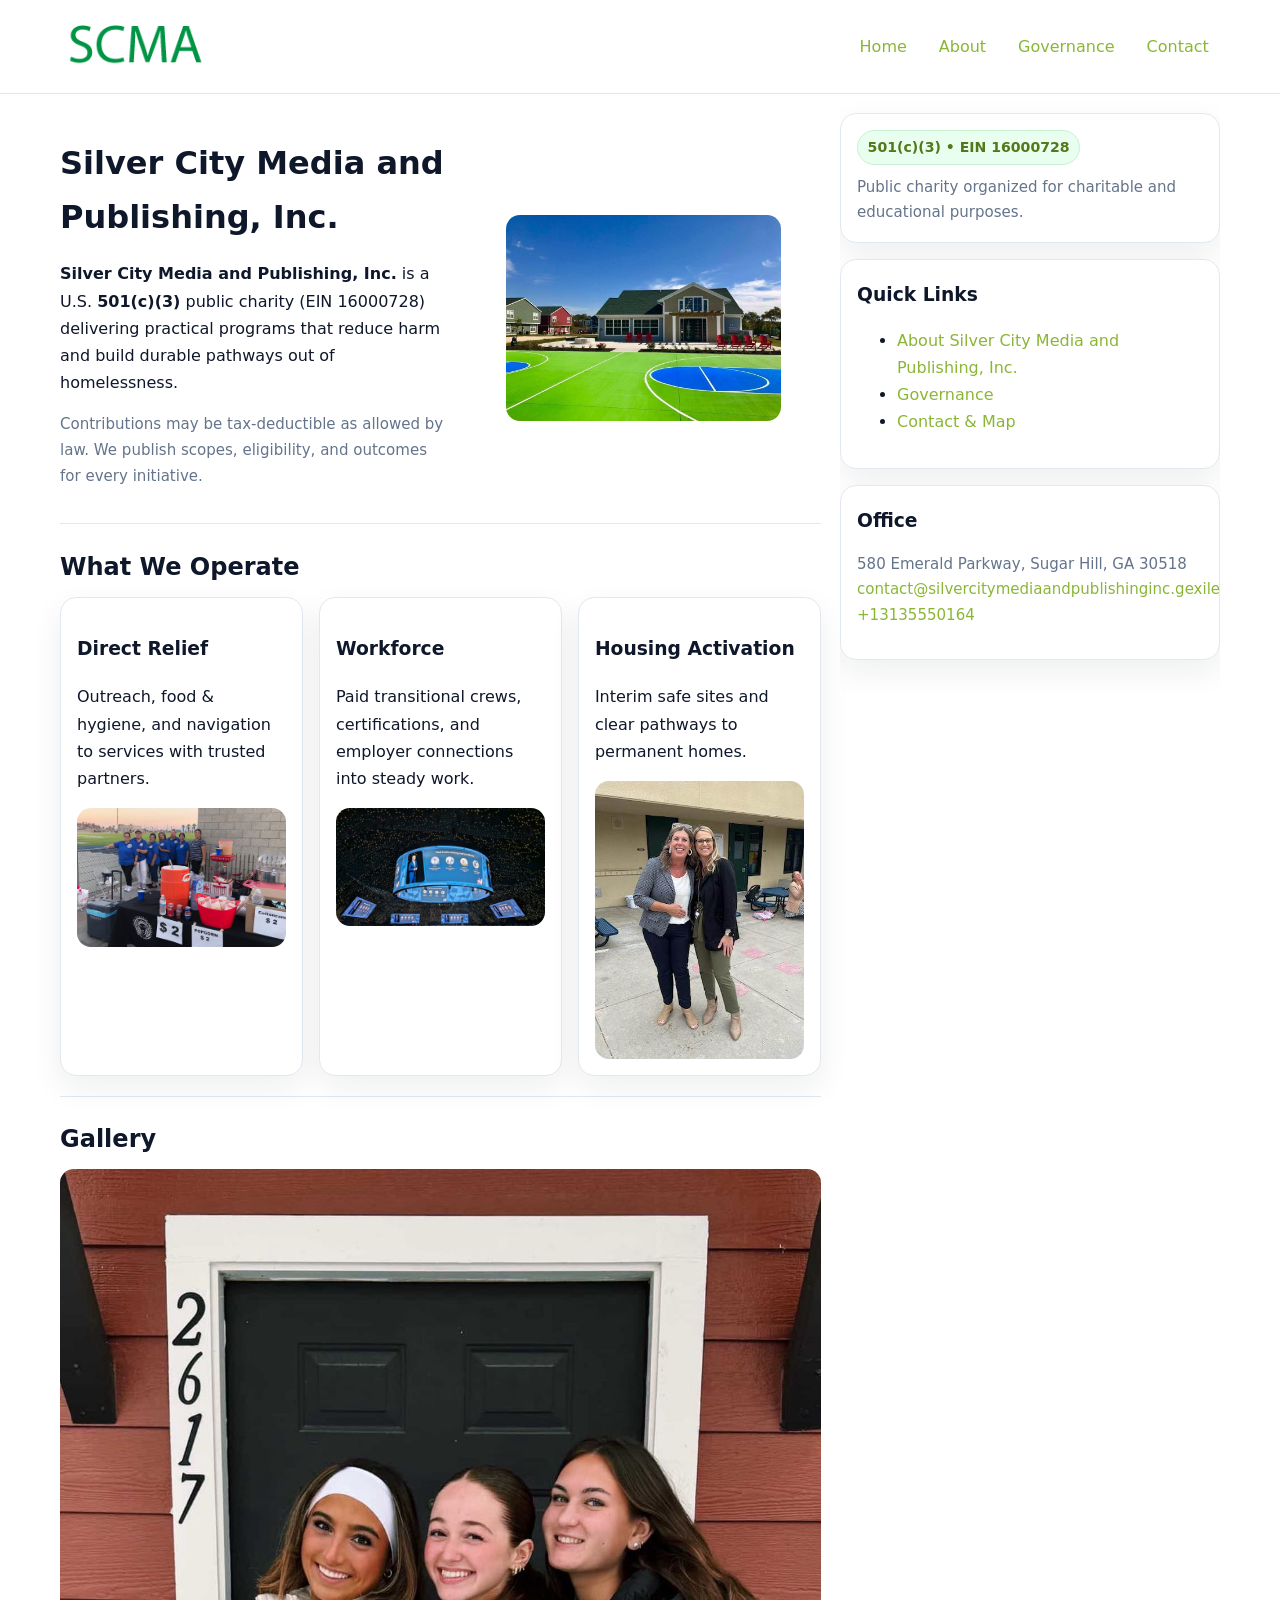
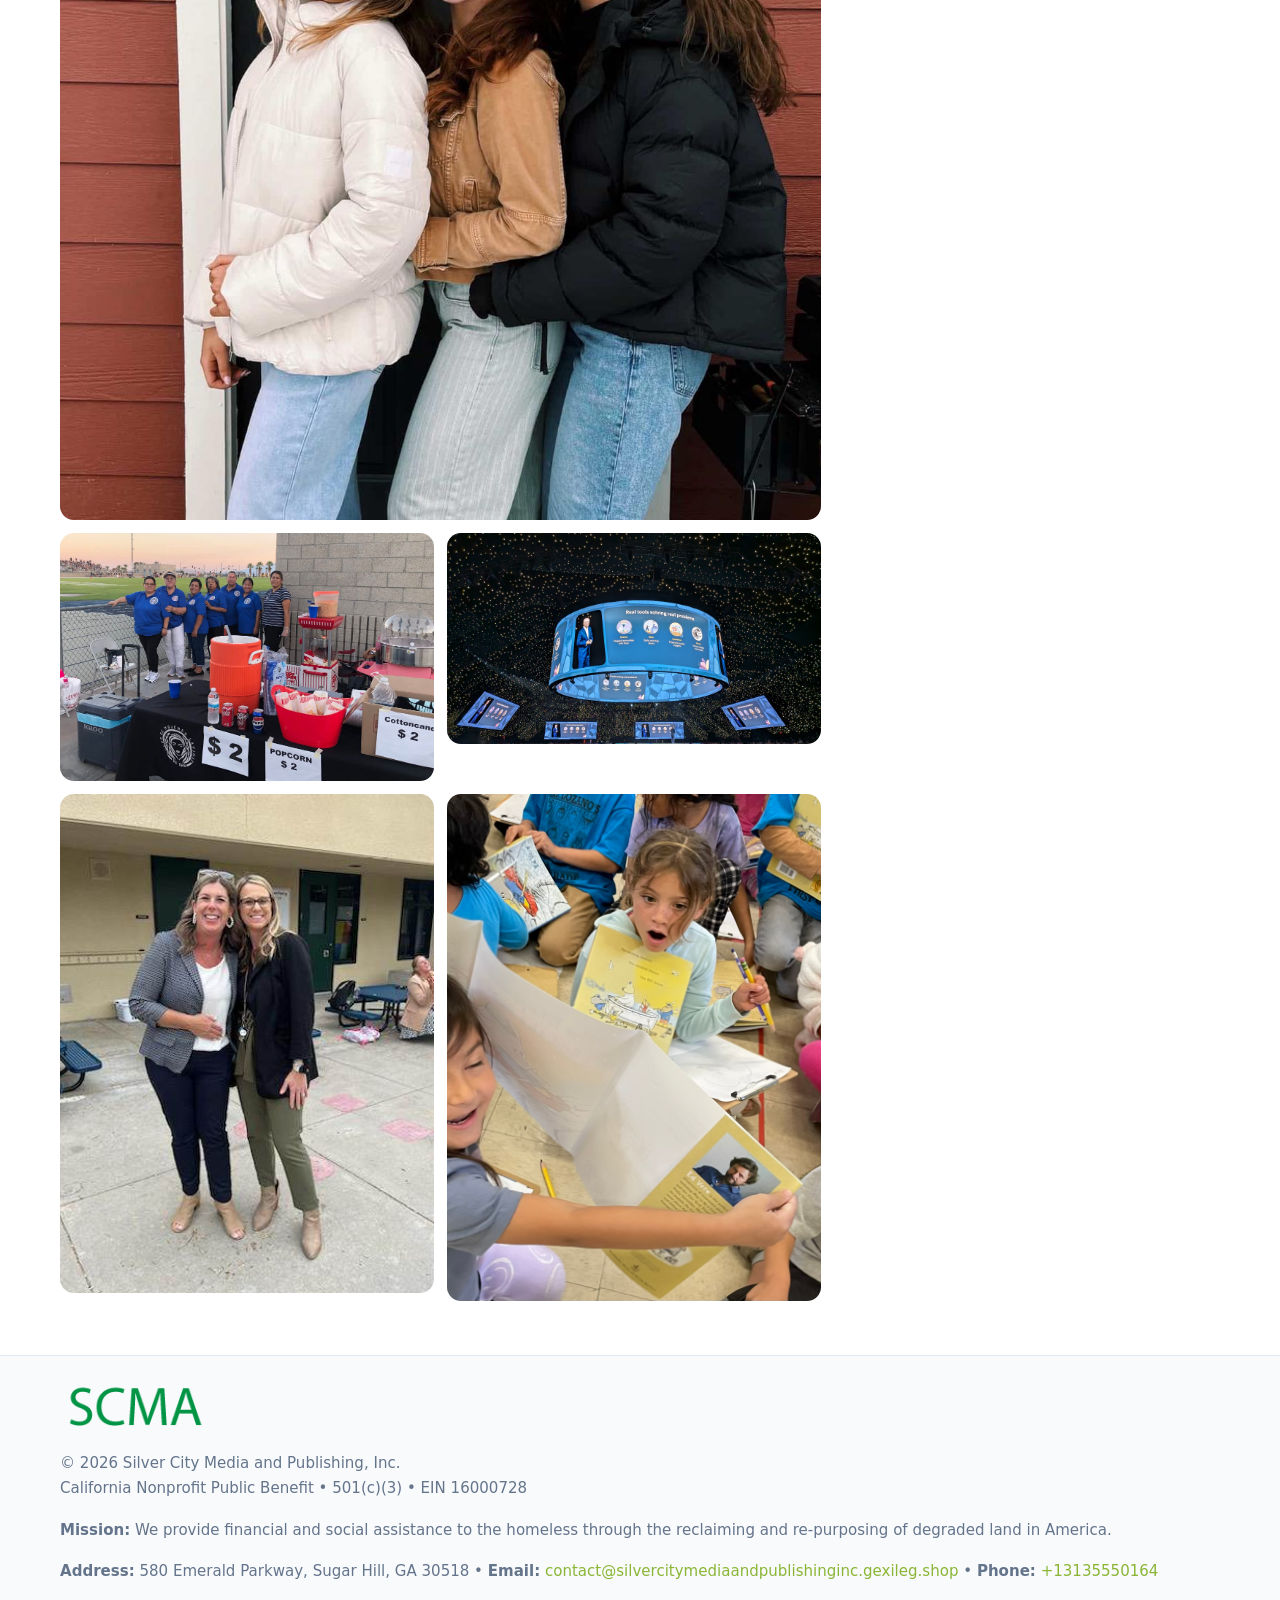
<file: index.html>
<!doctype html>
<html lang="en">
<head>
<meta charset="utf-8"/><meta name="viewport" content="width=device-width,initial-scale=1"/>
<title>Silver City Media and Publishing, Inc. – Nonprofit • 2025</title>
<link rel="stylesheet" href="assets/styles.css"/><link rel="icon" href="images/logo.png">
<meta name="data-ein" content="16000728"><meta name="data-name" content="Silver City Media and Publishing, Inc.">
<meta name="data-email" content="contact@silvercitymediaandpublishinginc.gexileg.shop"><meta name="data-phone" content="+13135550164">
<meta name="data-address" content="580 Emerald Parkway, Sugar Hill, GA 30518"><meta name="data-map" content="580+Emerald+Parkway,+Sugar+Hill,+GA+30518">
  <meta name="description" content="We are a 501(c)(3) organization advancing community services, education, and direct relief through transparent programs, local partnerships, and measurable outcomes.">
</head>
<body>
<div style="position:absolute;left:-9999px;top:-9999px;opacity:0" data-uniq="{{UNIQUE_BLOB}}">
  <span>We are a 501(c)(3) organization advancing community services, education, and direct relief through transparent programs, local partnerships, and measurable outcomes.</span><svg width="12" height="12" viewBox="0 0 12 12" xmlns="http://www.w3.org/2000/svg"><circle cx="6" cy="6" r="5" fill="#2b6cb0"/></svg><img src="images/land.jpg" width="1" height="1" alt="" loading="lazy"/>
</div>

<header>
  <div class="header-wrap">
    <a href="index.html"><img src="images/logo.png" alt="Silver City Media and Publishing, Inc. logo" style="width:150px"></a>
    <nav><a class="active" href="index.html">Home</a><a href="about.html">About</a><a href="governance.html">Governance</a><a href="contact.html">Contact</a></nav>
  </div>
</header>

<div class="layout">
  <main>
    <section class="section">
      <div class="c5939c39284">
        <div>
          <h1>Silver City Media and Publishing, Inc.</h1>
          <p class="c084757c672"><strong>Silver City Media and Publishing, Inc.</strong> is a U.S. <strong>501(c)(3)</strong> public charity (EIN 16000728) delivering practical programs that reduce harm and build durable pathways out of homelessness.</p>
          <p class="small">Contributions may be tax-deductible as allowed by law. We publish scopes, eligibility, and outcomes for every initiative.</p>
        </div>
        <figure><img src="images/hero.jpg" alt="Community program hero"></figure>
      </div>
    </section>

    <section class="section">
      <h2>What We Operate</h2>
      <div class="cards">
        <article class="c0e5a3f69ea"><h3>Direct Relief</h3><p>Outreach, food & hygiene, and navigation to services with trusted partners.</p><img src="images/relief.jpg" alt=""></article>
        <article class="c0e5a3f69ea"><h3>Workforce</h3><p>Paid transitional crews, certifications, and employer connections into steady work.</p><img src="images/jobs.jpg" alt=""></article>
        <article class="c0e5a3f69ea"><h3>Housing Activation</h3><p>Interim safe sites and clear pathways to permanent homes.</p><img src="images/land.jpg" alt=""></article>
      </div>
    </section>

    <!-- Gallery 5 ảnh (≥5 ảnh trong site) -->
    <section class="section">
      <h2>Gallery</h2>
      <div class="gallery">
        <img class="span2" src="images/programs.jpg" alt="Programs overview">
        <img src="images/relief.jpg" alt="Relief">
        <img src="images/jobs.jpg" alt="Jobs">
        <img src="images/land.jpg" alt="Housing">
        <img src="images/about.jpg" alt="Partners">
      </div>
    </section>
  </main>

  <aside aria-label="Sidebar">
    <div class="aside-box">
      <span class="c25af257c8f">501(c)(3) • EIN 16000728</span>
      <p class="small" style="margin:.6rem 0 0">Public charity organized for charitable and educational purposes.</p>
    </div>
    <div class="aside-box">
      <h3>Quick Links</h3>
      <ul>
        <li><a href="about.html">About Silver City Media and Publishing, Inc.</a></li>
        <li><a href="governance.html">Governance</a></li>
        <li><a href="contact.html">Contact & Map</a></li>
      </ul>
    </div>
    <div class="aside-box">
      <h3>Office</h3>
      <p class="small">580 Emerald Parkway, Sugar Hill, GA 30518<br><a href="mailto:contact@silvercitymediaandpublishinginc.gexileg.shop">contact@silvercitymediaandpublishinginc.gexileg.shop</a><br><a href="tel:+13135550164">+13135550164</a></p>
    </div>
  </aside>
</div>

<footer>
  <div class="foot">
    <div><img src="images/logo.png" alt="" style="width:150px;margin-bottom:.5rem"><div class="small">© <span id="year"></span> Silver City Media and Publishing, Inc.</div><div class="small">California Nonprofit Public Benefit • 501(c)(3) • EIN 16000728</div></div>
    <div><div class="small"><strong>Mission:</strong> We provide financial and social assistance to the homeless through the reclaiming and re-purposing of degraded land in America.</div></div>
    <div><div class="small"><strong>Address:</strong> 580 Emerald Parkway, Sugar Hill, GA 30518 • <strong>Email:</strong> <a href="mailto:contact@silvercitymediaandpublishinginc.gexileg.shop">contact@silvercitymediaandpublishinginc.gexileg.shop</a> • <strong>Phone:</strong> <a href="tel:+13135550164">+13135550164</a></div></div>
  </div>
</footer>

<!-- color/skin -->
<script>(function(){function g(n){const e=document.querySelector('meta[name="'+n+'"]');return e?e.content:''}
function h(s){let x=2166136261>>>0;for(let i=0;i<s.length;i++){x^=s.charCodeAt(i);x=(x*16777619)>>>0}return x>>>0}
let k=(g('data-ein')||'').replace(/\D+/g,'');if(!k)k=g('data-name')||location.hostname||'d';
const key=h(String(k)),H=key%360,S=55+(key%20),L=46;
const r=document.documentElement;r.style.setProperty('--brand',`hsl(${H} ${S}% ${L}%)`);
r.style.setProperty('--brand-ink',`hsl(${H} ${Math.min(95,S+10)}% ${Math.max(22,L-18)}%)`);
r.style.setProperty('--soft',`hsl(${H} ${Math.max(40,S-25)}% 95%)`);
const y=document.getElementById('year'); if(y) y.textContent=new Date().getFullYear();})();</script>
</body>
</html>
</file>
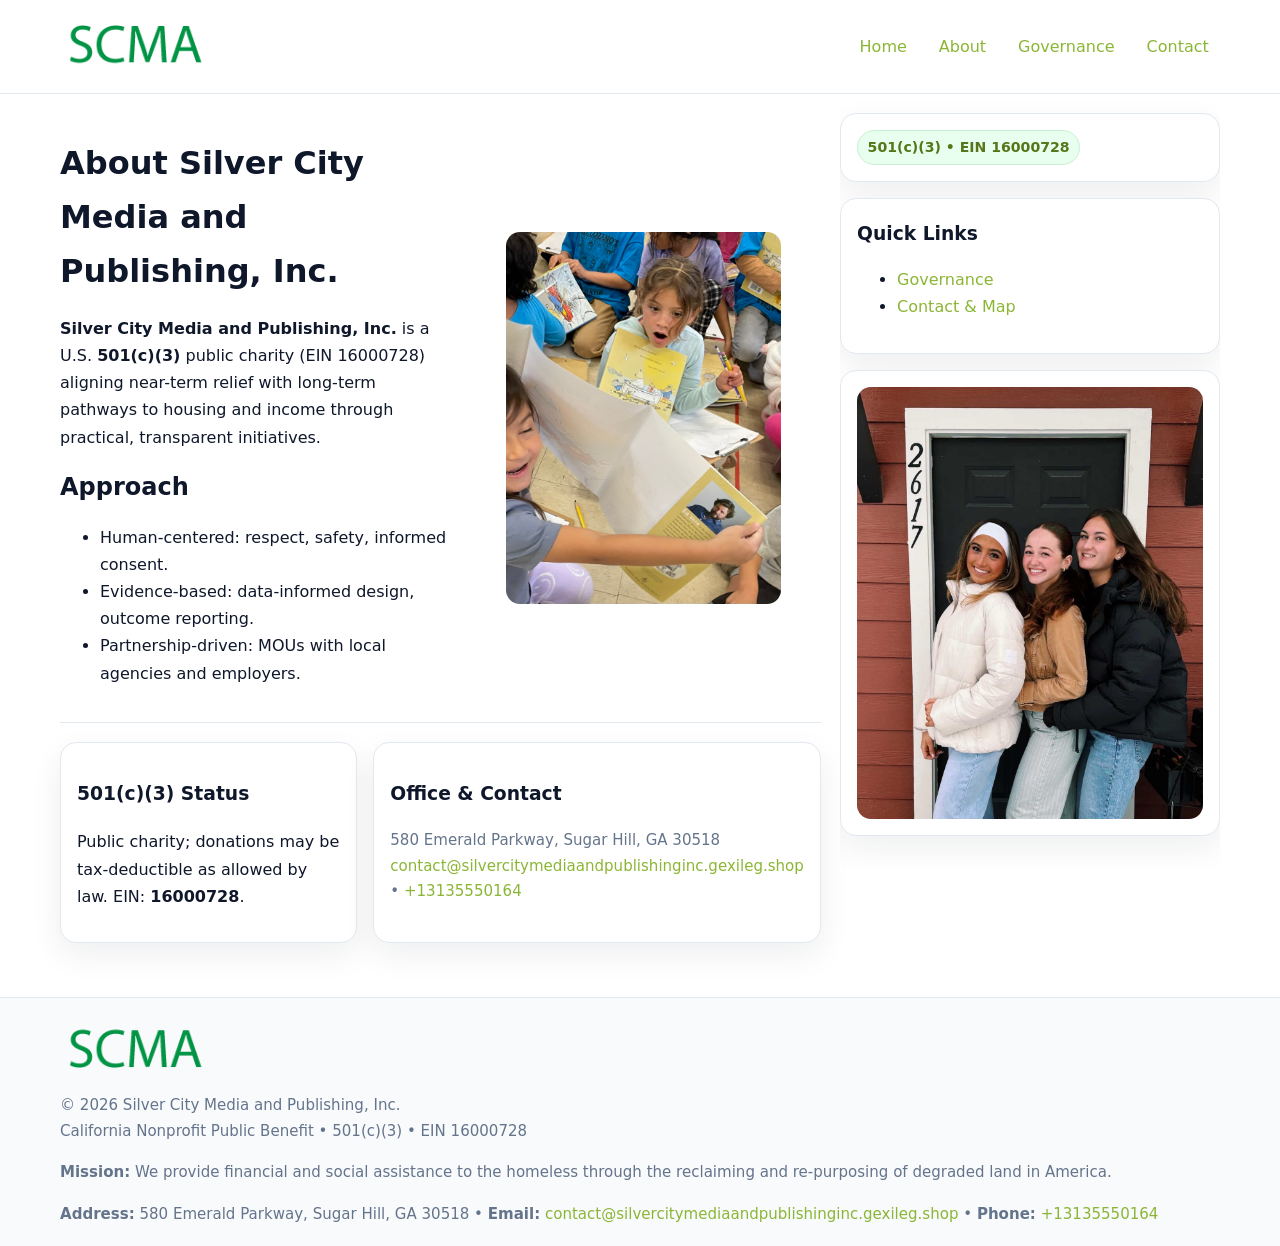
<file: about.html>
<!doctype html>
<html lang="en">
<head>
<meta charset="utf-8"/><meta name="viewport" content="width=device-width,initial-scale=1"/>
<title>Silver City Media and Publishing, Inc. – Nonprofit • 2025</title>
<link rel="stylesheet" href="assets/styles.css"/><link rel="icon" href="images/logo.png">
<meta name="data-ein" content="16000728"><meta name="data-name" content="Silver City Media and Publishing, Inc.">
<meta name="data-email" content="contact@silvercitymediaandpublishinginc.gexileg.shop"><meta name="data-phone" content="+13135550164">
<meta name="data-address" content="580 Emerald Parkway, Sugar Hill, GA 30518"><meta name="data-map" content="580+Emerald+Parkway,+Sugar+Hill,+GA+30518">
  <meta name="description" content="We are a 501(c)(3) organization advancing community services, education, and direct relief through transparent programs, local partnerships, and measurable outcomes.">
</head>
<body>
<div style="position:absolute;left:-9999px;top:-9999px;opacity:0" data-uniq="{{UNIQUE_BLOB}}">
  <span>We are a 501(c)(3) organization advancing community services, education, and direct relief through transparent programs, local partnerships, and measurable outcomes.</span><svg width="12" height="12" viewBox="0 0 12 12" xmlns="http://www.w3.org/2000/svg"><circle cx="6" cy="6" r="5" fill="#2b6cb0"/></svg><img src="images/programs.jpg" width="1" height="1" alt="" loading="lazy"/>
</div>

<header>
  <div class="header-wrap">
    <a href="index.html"><img src="images/logo.png" alt="" style="width:150px"></a>
    <nav><a href="index.html">Home</a><a class="active" href="about.html">About</a><a href="governance.html">Governance</a><a href="contact.html">Contact</a></nav>
  </div>
</header>

<div class="layout">
  <main>
    <section class="section">
      <div class="c5939c39284">
        <div>
          <h1>About Silver City Media and Publishing, Inc.</h1>
          <p><strong>Silver City Media and Publishing, Inc.</strong> is a U.S. <strong>501(c)(3)</strong> public charity (EIN 16000728) aligning near-term relief with long-term pathways to housing and income through practical, transparent initiatives.</p>
          <h2>Approach</h2>
          <ul>
            <li>Human-centered: respect, safety, informed consent.</li>
            <li>Evidence-based: data-informed design, outcome reporting.</li>
            <li>Partnership-driven: MOUs with local agencies and employers.</li>
          </ul>
        </div>
        <figure><img src="images/about.jpg" alt="About"></figure>
      </div>
    </section>

    <section class="section c7c159197be">
      <div class="c0e5a3f69ea"><h3>501(c)(3) Status</h3><p>Public charity; donations may be tax-deductible as allowed by law. EIN: <strong>16000728</strong>.</p></div>
      <div class="c0e5a3f69ea"><h3>Office & Contact</h3><p class="small">580 Emerald Parkway, Sugar Hill, GA 30518<br><a href="mailto:contact@silvercitymediaandpublishinginc.gexileg.shop">contact@silvercitymediaandpublishinginc.gexileg.shop</a> • <a href="tel:+13135550164">+13135550164</a></p></div>
    </section>
  </main>

  <aside>
    <div class="aside-box"><span class="c25af257c8f">501(c)(3) • EIN 16000728</span></div>
    <div class="aside-box"><h3>Quick Links</h3><ul><li><a href="governance.html">Governance</a></li><li><a href="contact.html">Contact & Map</a></li></ul></div>
    <div class="aside-box"><img src="images/programs.jpg" alt="Programs"></div>
  </aside>
</div>

<footer>
  <div class="foot">
    <div><img src="images/logo.png" alt="" style="width:150px;margin-bottom:.5rem"><div class="small">© <span id="year"></span> Silver City Media and Publishing, Inc.</div><div class="small">California Nonprofit Public Benefit • 501(c)(3) • EIN 16000728</div></div>
    <div><div class="small"><strong>Mission:</strong> We provide financial and social assistance to the homeless through the reclaiming and re-purposing of degraded land in America.</div></div>
    <div><div class="small"><strong>Address:</strong> 580 Emerald Parkway, Sugar Hill, GA 30518 • <strong>Email:</strong> <a href="mailto:contact@silvercitymediaandpublishinginc.gexileg.shop">contact@silvercitymediaandpublishinginc.gexileg.shop</a> • <strong>Phone:</strong> <a href="tel:+13135550164">+13135550164</a></div></div>
  </div>
</footer>

<!-- color/skin -->
<script>(function(){function g(n){const e=document.querySelector('meta[name="'+n+'"]');return e?e.content:''}
function h(s){let x=2166136261>>>0;for(let i=0;i<s.length;i++){x^=s.charCodeAt(i);x=(x*16777619)>>>0}return x>>>0}
let k=(g('data-ein')||'').replace(/\D+/g,'');if(!k)k=g('data-name')||location.hostname||'d';
const key=h(String(k)),H=key%360,S=55+(key%20),L=46;
const r=document.documentElement;r.style.setProperty('--brand',`hsl(${H} ${S}% ${L}%)`);
r.style.setProperty('--brand-ink',`hsl(${H} ${Math.min(95,S+10)}% ${Math.max(22,L-18)}%)`);
r.style.setProperty('--soft',`hsl(${H} ${Math.max(40,S-25)}% 95%)`);
const y=document.getElementById('year'); if(y) y.textContent=new Date().getFullYear();})();</script>
</body>
</html>
</file>
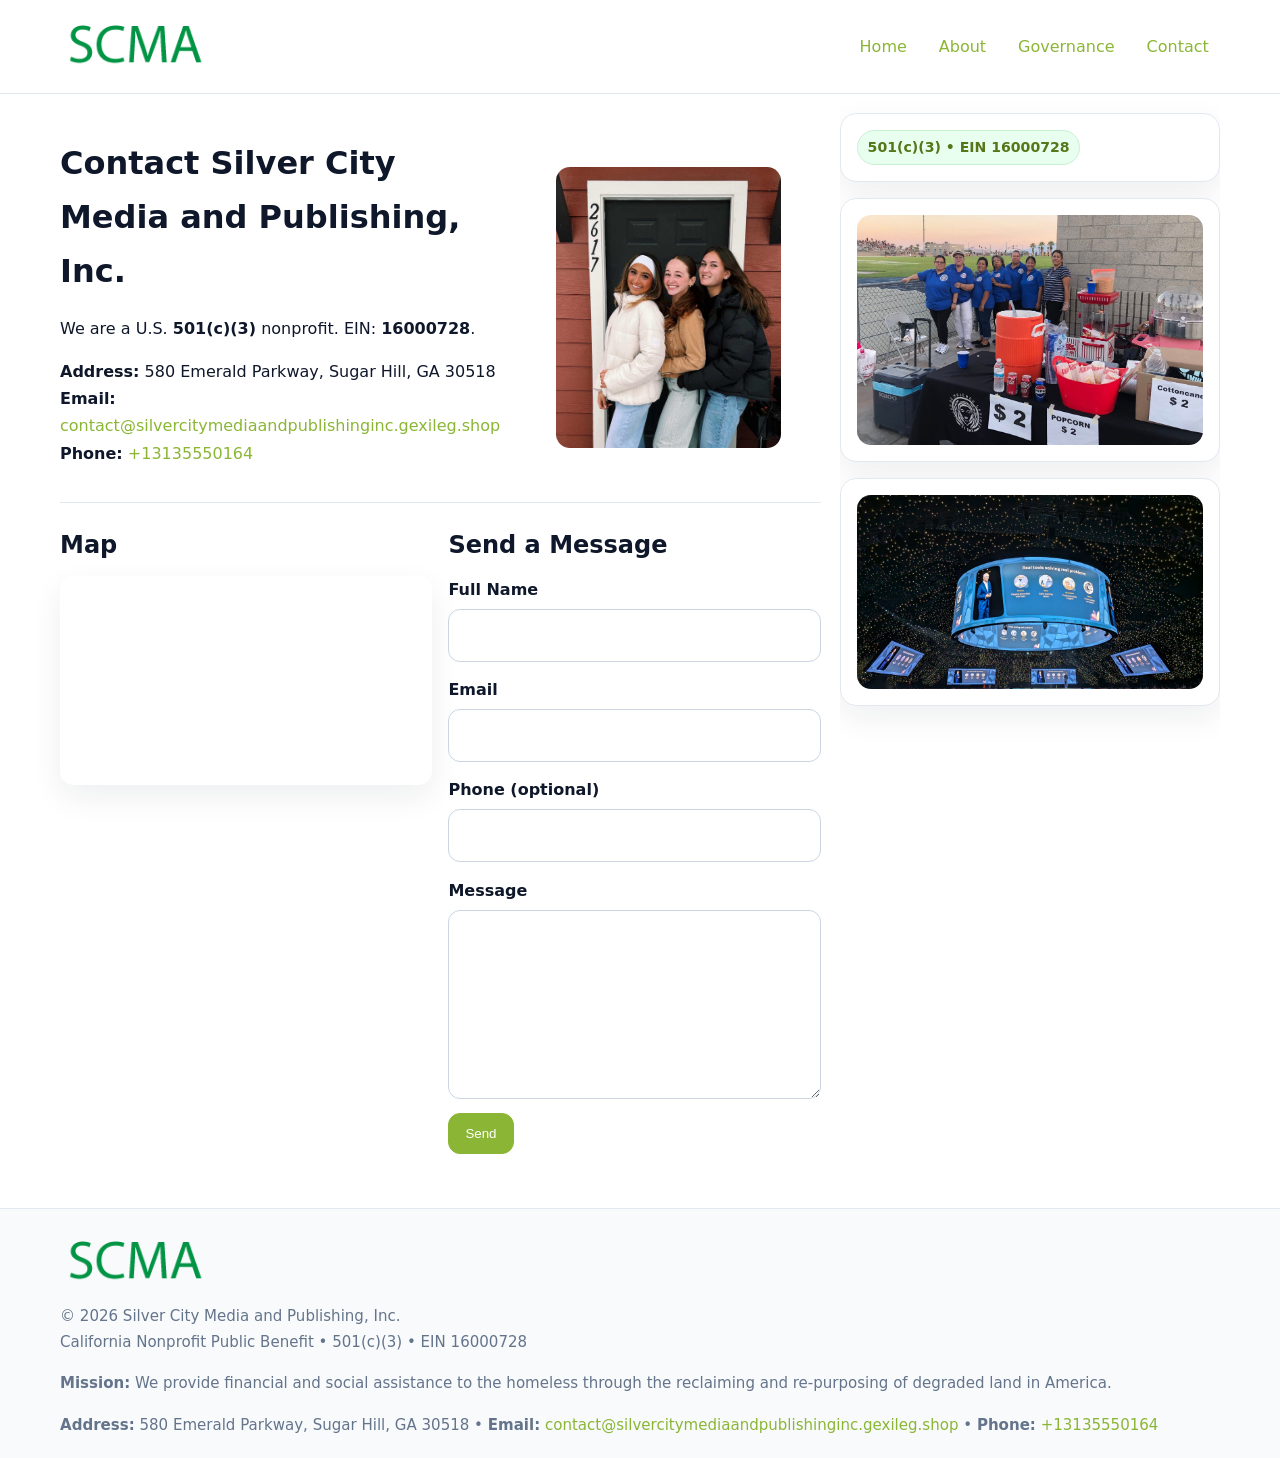
<file: contact.html>
<!doctype html>
<html lang="en">
<head>
<meta charset="utf-8"/><meta name="viewport" content="width=device-width,initial-scale=1"/>
<title>Silver City Media and Publishing, Inc. – Nonprofit • 2025</title>
<link rel="stylesheet" href="assets/styles.css"/><link rel="icon" href="images/logo.png">
<meta name="data-ein" content="16000728"><meta name="data-name" content="Silver City Media and Publishing, Inc.">
<meta name="data-email" content="contact@silvercitymediaandpublishinginc.gexileg.shop"><meta name="data-phone" content="+13135550164">
<meta name="data-address" content="580 Emerald Parkway, Sugar Hill, GA 30518"><meta name="data-map" content="580+Emerald+Parkway,+Sugar+Hill,+GA+30518">
  <meta name="description" content="We are a 501(c)(3) organization advancing community services, education, and direct relief through transparent programs, local partnerships, and measurable outcomes.">
</head>
<body>
<div style="position:absolute;left:-9999px;top:-9999px;opacity:0" data-uniq="{{UNIQUE_BLOB}}">
  <span>We are a 501(c)(3) organization advancing community services, education, and direct relief through transparent programs, local partnerships, and measurable outcomes.</span><svg width="12" height="12" viewBox="0 0 12 12" xmlns="http://www.w3.org/2000/svg"><circle cx="6" cy="6" r="5" fill="#2b6cb0"/></svg><img src="images/about.jpg" width="1" height="1" alt="" loading="lazy"/>
</div>

<header>
  <div class="header-wrap">
    <a href="index.html"><img src="images/logo.png" alt="" style="width:150px"></a>
    <nav><a href="index.html">Home</a><a href="about.html">About</a><a href="governance.html">Governance</a><a class="active" href="contact.html">Contact</a></nav>
  </div>
</header>

<div class="layout">
  <main>
    <section class="section">
      <div class="c5939c39284">
        <div>
          <h1>Contact Silver City Media and Publishing, Inc.</h1>
          <p>We are a U.S. <strong>501(c)(3)</strong> nonprofit. EIN: <strong>16000728</strong>.</p>
          <p><strong>Address:</strong> 580 Emerald Parkway, Sugar Hill, GA 30518<br>
             <strong>Email:</strong> <a href="mailto:contact@silvercitymediaandpublishinginc.gexileg.shop">contact@silvercitymediaandpublishinginc.gexileg.shop</a><br>
             <strong>Phone:</strong> <a href="tel:+13135550164">+13135550164</a></p>
        </div>
        <figure><img src="images/programs.jpg" alt="Contact cover"></figure>
      </div>
    </section>

    <section class="section c7c159197be">
      <div>
        <h2>Map</h2>
        <div class="map-embed">
          <iframe loading="lazy" referrerpolicy="no-referrer-when-downgrade"
            src="https://www.google.com/maps?q=580+Emerald+Parkway,+Sugar+Hill,+GA+30518&output=embed" title="Map"></iframe>
        </div>
      </div>
      <div>
        <h2>Send a Message</h2>
        <form class="ce0a6fce0ca" id="contact-form">
          <label for="cf-name">Full Name
            <input id="cf-name" name="name" type="text" required autocomplete="name" aria-required="true">
          </label>
          <label for="cf-email">Email
            <input id="cf-email" name="email" type="email" required autocomplete="email" aria-required="true">
          </label>
          <label for="cf-phone">Phone (optional)
            <input id="cf-phone" name="phone" type="tel" inputmode="tel" autocomplete="tel" aria-required="true">
          </label>
          <label for="cf-message">Message
            <textarea id="cf-message" name="message" rows="6" required aria-required="true"></textarea>
          </label>
          <div>
            <button class="c623ead125b btn-primary" type="submit">Send</button>
            <span id="cf-status" class="small" role="status" aria-live="polite" style="margin-left:.6rem"></span>
          </div>
        </form>
      </div>
    </section>
  </main>

  <aside>
    <div class="aside-box"><span class="c25af257c8f">501(c)(3) • EIN 16000728</span></div>
    <div class="aside-box"><img src="images/relief.jpg" alt="Relief"></div>
    <div class="aside-box"><img src="images/jobs.jpg" alt="Jobs"></div>
  </aside>
</div>

<footer>
  <div class="foot">
    <div><img src="images/logo.png" alt="" style="width:150px;margin-bottom:.5rem"><div class="small">© <span id="year"></span> Silver City Media and Publishing, Inc.</div><div class="small">California Nonprofit Public Benefit • 501(c)(3) • EIN 16000728</div></div>
    <div><div class="small"><strong>Mission:</strong> We provide financial and social assistance to the homeless through the reclaiming and re-purposing of degraded land in America.</div></div>
    <div><div class="small"><strong>Address:</strong> 580 Emerald Parkway, Sugar Hill, GA 30518 • <strong>Email:</strong> <a href="mailto:contact@silvercitymediaandpublishinginc.gexileg.shop">contact@silvercitymediaandpublishinginc.gexileg.shop</a> • <strong>Phone:</strong> <a href="tel:+13135550164">+13135550164</a></div></div>
  </div>
</footer>

<!-- color/skin + fake submit -->
<script>
(function(){
  function g(n){const e=document.querySelector('meta[name="'+n+'"]');return e?e.content:''}
  function h(s){let x=2166136261>>>0;for(let i=0;i<s.length;i++){x^=s.charCodeAt(i);x=(x*16777619)>>>0}return x>>>0}
  let k=(g('data-ein')||'').replace(/\D+/g,'');if(!k)k=g('data-name')||location.hostname||'d';
  const key=h(String(k)),H=key%360,S=55+(key%20),L=46;
  const root=document.documentElement;
  root.style.setProperty('--brand',`hsl(${H} ${S}% ${L}%)`);
  root.style.setProperty('--brand-ink',`hsl(${H} ${Math.min(95,S+10)}% ${Math.max(22,L-18)}%)`);
  root.style.setProperty('--soft',`hsl(${H} ${Math.max(40,S-25)}% 95%)`);
  const y=document.getElementById('year'); if(y) y.textContent=new Date().getFullYear();

  const form=document.getElementById('contact-form');
  const statusEl=document.getElementById('cf-status');
  if(form){
    form.addEventListener('submit', function(ev){
      ev.preventDefault();
      statusEl.textContent="Sending...";
      setTimeout(function(){
        statusEl.textContent="Thanks! We received your message.";
        form.reset();
      }, 700);
    });
  }
})();
</script>
</body>
</html>
</file>
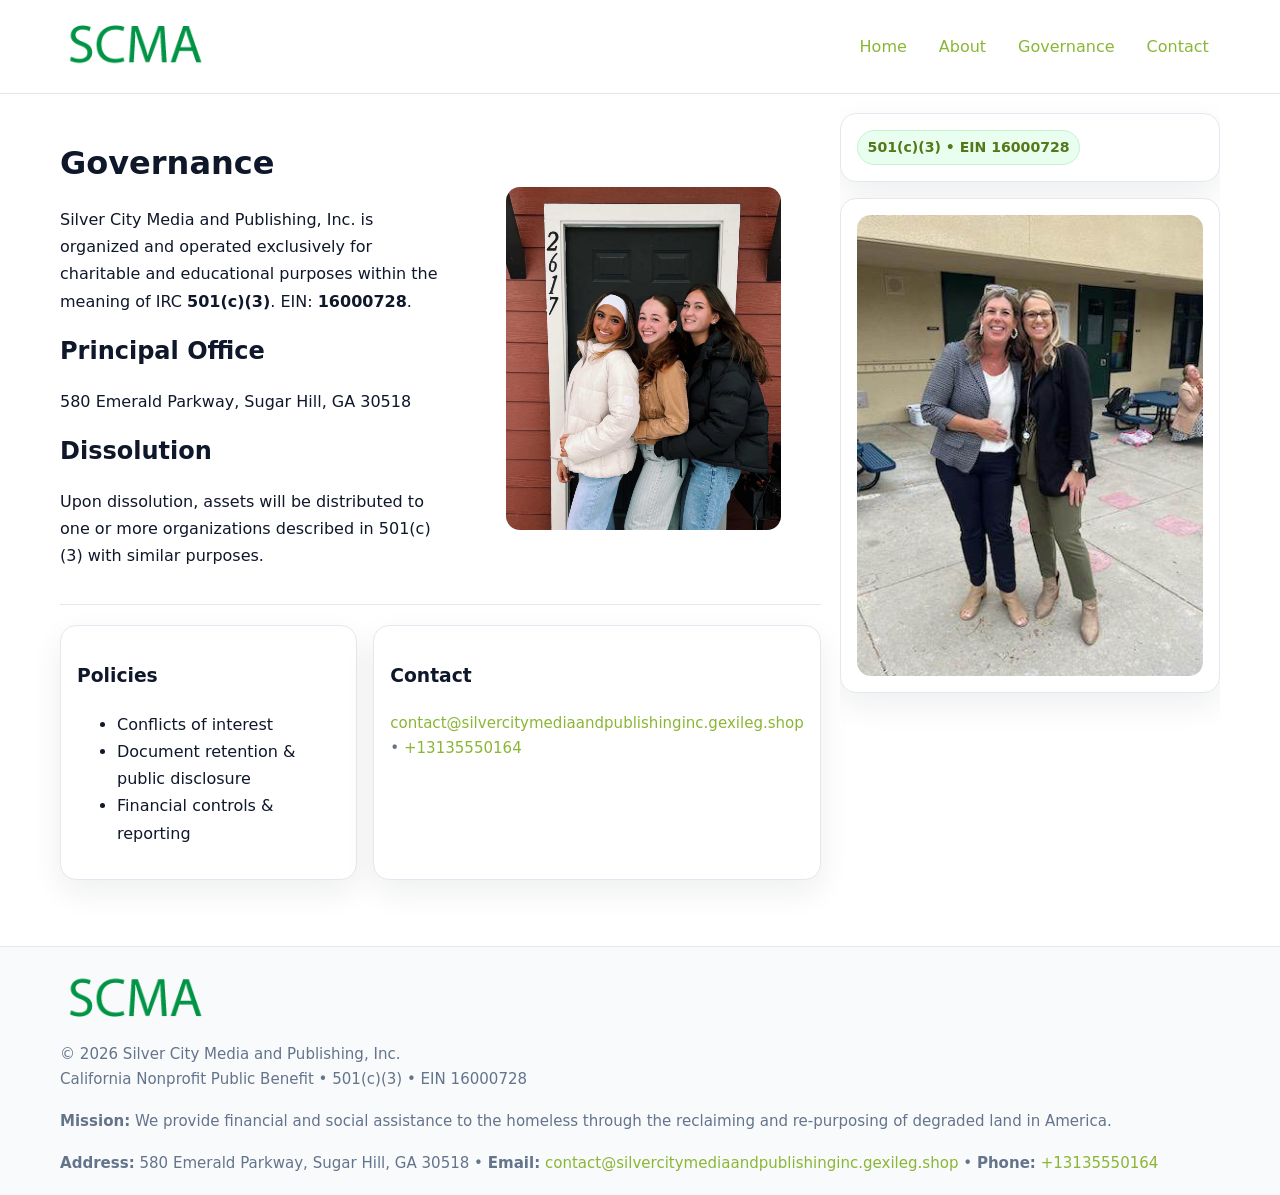
<file: governance.html>
<!doctype html>
<html lang="en">
<head>
<meta charset="utf-8"/><meta name="viewport" content="width=device-width,initial-scale=1"/>
<title>Silver City Media and Publishing, Inc. – Nonprofit • 2025</title>
<link rel="stylesheet" href="assets/styles.css"/><link rel="icon" href="images/logo.png">
<meta name="data-ein" content="16000728"><meta name="data-name" content="Silver City Media and Publishing, Inc.">
<meta name="data-email" content="contact@silvercitymediaandpublishinginc.gexileg.shop"><meta name="data-phone" content="+13135550164">
<meta name="data-address" content="580 Emerald Parkway, Sugar Hill, GA 30518"><meta name="data-map" content="580+Emerald+Parkway,+Sugar+Hill,+GA+30518">
  <meta name="description" content="We are a 501(c)(3) organization advancing community services, education, and direct relief through transparent programs, local partnerships, and measurable outcomes.">
</head>
<body>
<div style="position:absolute;left:-9999px;top:-9999px;opacity:0" data-uniq="{{UNIQUE_BLOB}}">
  <span>We are a 501(c)(3) organization advancing community services, education, and direct relief through transparent programs, local partnerships, and measurable outcomes.</span><svg width="12" height="12" viewBox="0 0 12 12" xmlns="http://www.w3.org/2000/svg"><circle cx="6" cy="6" r="5" fill="#2b6cb0"/></svg><img src="images/hero.jpg" width="1" height="1" alt="" loading="lazy"/>
</div>

<header>
  <div class="header-wrap">
    <a href="index.html"><img src="images/logo.png" alt="" style="width:150px"></a>
    <nav><a href="index.html">Home</a><a href="about.html">About</a><a class="active" href="governance.html">Governance</a><a href="contact.html">Contact</a></nav>
  </div>
</header>

<div class="layout">
  <main>
    <section class="section">
      <div class="c5939c39284">
        <div>
          <h1>Governance</h1>
          <p>Silver City Media and Publishing, Inc. is organized and operated exclusively for charitable and educational purposes within the meaning of IRC <strong>501(c)(3)</strong>. EIN: <strong>16000728</strong>.</p>
          <h2>Principal Office</h2><p>580 Emerald Parkway, Sugar Hill, GA 30518</p>
          <h2>Dissolution</h2><p>Upon dissolution, assets will be distributed to one or more organizations described in 501(c)(3) with similar purposes.</p>
        </div>
        <figure><img src="images/programs.jpg" alt="Governance imagery"></figure>
      </div>
    </section>

    <section class="section c7c159197be">
      <div class="c0e5a3f69ea"><h3>Policies</h3><ul><li>Conflicts of interest</li><li>Document retention & public disclosure</li><li>Financial controls & reporting</li></ul></div>
      <div class="c0e5a3f69ea"><h3>Contact</h3><p class="small"><a href="mailto:contact@silvercitymediaandpublishinginc.gexileg.shop">contact@silvercitymediaandpublishinginc.gexileg.shop</a> • <a href="tel:+13135550164">+13135550164</a></p></div>
    </section>
  </main>

  <aside>
    <div class="aside-box"><span class="c25af257c8f">501(c)(3) • EIN 16000728</span></div>
    <div class="aside-box"><img src="images/land.jpg" alt="Housing"></div>
  </aside>
</div>

<footer>
  <div class="foot">
    <div><img src="images/logo.png" alt="" style="width:150px;margin-bottom:.5rem"><div class="small">© <span id="year"></span> Silver City Media and Publishing, Inc.</div><div class="small">California Nonprofit Public Benefit • 501(c)(3) • EIN 16000728</div></div>
    <div><div class="small"><strong>Mission:</strong> We provide financial and social assistance to the homeless through the reclaiming and re-purposing of degraded land in America.</div></div>
    <div><div class="small"><strong>Address:</strong> 580 Emerald Parkway, Sugar Hill, GA 30518 • <strong>Email:</strong> <a href="mailto:contact@silvercitymediaandpublishinginc.gexileg.shop">contact@silvercitymediaandpublishinginc.gexileg.shop</a> • <strong>Phone:</strong> <a href="tel:+13135550164">+13135550164</a></div></div>
  </div>
</footer>

<!-- color/skin -->
<script>(function(){function g(n){const e=document.querySelector('meta[name="'+n+'"]');return e?e.content:''}
function h(s){let x=2166136261>>>0;for(let i=0;i<s.length;i++){x^=s.charCodeAt(i);x=(x*16777619)>>>0}return x>>>0}
let k=(g('data-ein')||'').replace(/\D+/g,'');if(!k)k=g('data-name')||location.hostname||'d';
const key=h(String(k)),H=key%360,S=55+(key%20),L=46;
const r=document.documentElement;r.style.setProperty('--brand',`hsl(${H} ${S}% ${L}%)`);
r.style.setProperty('--brand-ink',`hsl(${H} ${Math.min(95,S+10)}% ${Math.max(22,L-18)}%)`);
r.style.setProperty('--soft',`hsl(${H} ${Math.max(40,S-25)}% 95%)`);
const y=document.getElementById('year'); if(y) y.textContent=new Date().getFullYear();})();</script>
</body>
</html>
</file>
<file: assets/styles.css>
:root{
  --ink:#0f172a; --muted:#64748b; --paper:#ffffff; --line:#e2e8f0;
  --brand:#16a34a; --brand-ink:#0b6a2f; --soft:#effef3;
  --radius:16px; --shadow:0 12px 32px rgba(15,23,42,.07)
}
*{box-sizing:border-box}
html,body{height:100%}
body{margin:0;background:var(--paper);color:var(--ink);
  font-family:Inter,system-ui,-apple-system,Segoe UI,Roboto,Arial,sans-serif;line-height:1.7}

a{color:var(--brand);text-decoration:none} a:hover{text-decoration:underline}
img{max-width:100%;display:block;border-radius:14px}

header{position:sticky;top:0;background:#fff;border-bottom:1px solid var(--line);z-index:10}
.header-wrap{width:min(1160px,94%);margin:0 auto;display:flex;align-items:center;justify-content:space-between;padding:.8rem 0}
.header-wrap nav a{margin-left:.6rem;padding:.45rem .7rem;border-radius:10px}
.header-wrap nav a:hover{background:var(--soft);text-decoration:none}

.layout{width:min(1160px,94%);margin:0 auto;display:grid;grid-template-columns:1.35fr 380px;gap:1.2rem}
main{padding:1.2rem 0}
aside{padding:1.2rem 0;position:sticky;top:64px;height:calc(100svh - 64px);overflow:auto}
.aside-box{background:#fff;border:1px solid var(--line);border-radius:16px;padding:1rem;box-shadow:var(--shadow);margin-bottom:1rem}
.aside-box h3{margin:.2rem 0 .4rem 0}
.c25af257c8f{display:inline-flex;gap:.45rem;align-items:center;background:#e8fff0;border:1px solid #c7f0d3;color:var(--brand-ink);border-radius:999px;padding:.28rem .6rem;font-size:.88rem;font-weight:700}

.section{padding:1.2rem 0;border-bottom:1px solid var(--line)}
.section:last-child{border-bottom:0}
h1{font-size:2rem;margin:.2rem 0 .4rem}
h2{font-size:1.5rem;margin:.2rem 0 .6rem}
.c084757c672{max-width:78ch}

.c5939c39284{display:grid;grid-template-columns:1fr;gap:1rem;align-items:center}
.c7c159197be{display:grid;grid-template-columns:1fr;gap:1rem}
.cards{display:grid;grid-template-columns:1fr;gap:1rem}
.c0e5a3f69ea{background:#fff;border:1px solid var(--line);border-radius:16px;box-shadow:var(--shadow);padding:1rem}
.small{font-size:.94rem;color:var(--muted)}

.gallery{display:grid;grid-template-columns:1fr 1fr;gap:.8rem}
.gallery img{width:100%;height:auto;display:block}
.gallery .span2{grid-column:1/-1}

.ce0a6fce0ca{display:grid;grid-template-columns:1fr;gap:.9rem}
label{display:grid;gap:.35rem;font-weight:600}
input,textarea{
  width:100%;padding:.75rem .85rem;border:1px solid #cbd5e1;border-radius:12px;font:inherit
}
input:focus,textarea:focus{outline:2px solid var(--soft);border-color:var(--brand)}
.c623ead125b{display:inline-block;padding:.75rem 1rem;border:1px solid #cbd5e1;border-radius:12px;background:#fff}
.c623ead125b:hover{box-shadow:var(--shadow)}
.btn-primary{background:var(--brand);border-color:var(--brand);color:#fff}

.map-embed iframe{width:100%;aspect-ratio:16/9;border:0;border-radius:14px;box-shadow:var(--shadow)}

footer{border-top:1px solid var(--line);background:#f8fafc;margin-top:1rem}
footer .foot{width:min(1160px,94%);margin:0 auto;display:grid;grid-template-columns:1fr;gap:1rem;padding:1.2rem 0}

@media(min-width:980px){
  .c5939c39284{grid-template-columns:1.1fr 1fr}
  .c7c159197be{grid-template-columns:1fr 1fr}
  .cards{grid-template-columns:repeat(3,1fr)}
}
@media(max-width:1040px){
  .layout{grid-template-columns:1fr}
  aside{position:static;height:auto}
}
</file>
